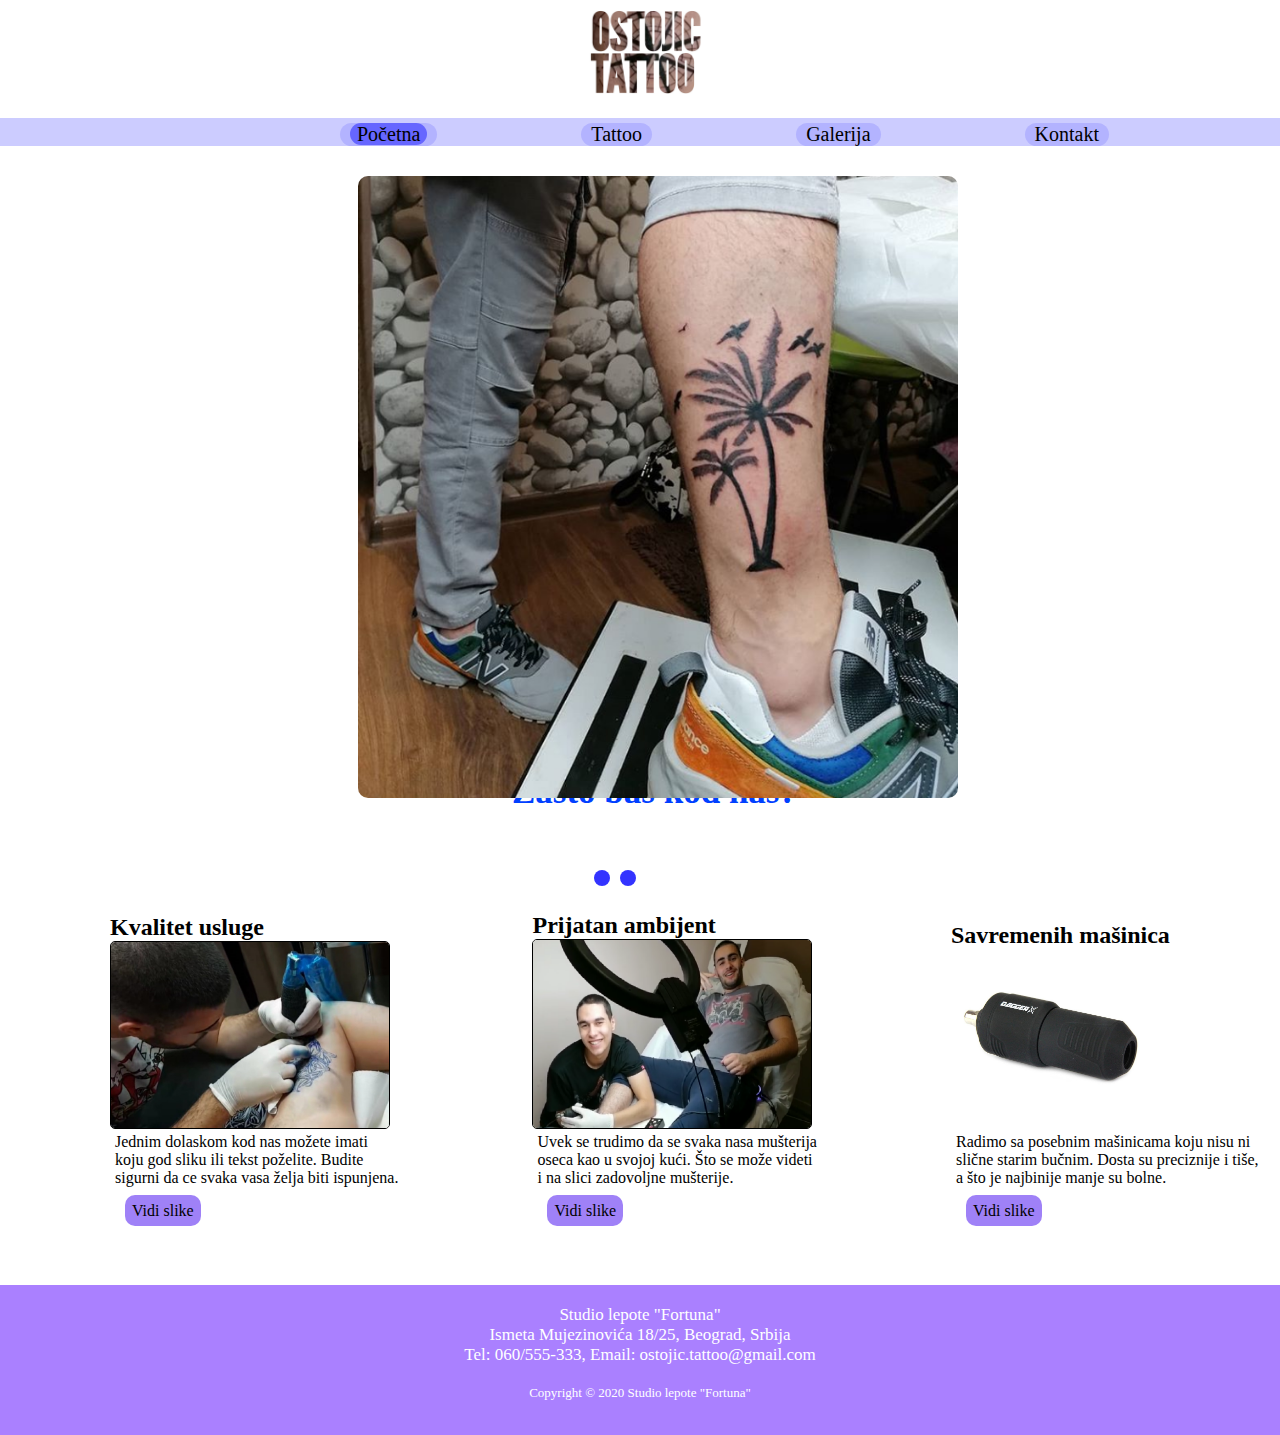
<file: index.html>
<!DOCTYPE html>
<html>

<head>
	<meta charset='utf-8'>
	<title>Naslovna strana</title>
	<link rel='stylesheet' href='stil.css'>
	<script src="https://code.jquery.com/jquery-3.1.1.js"></script>
	<link rel="shortcut icon" href="img/ikonica-masinice.png" />
</head>

<body>

<div class='glavni'>
	
	<header>
		<div class='logo'>
			<a href='kontakt.html'>
				<img src='img/logo.jpg' class='logo'>
			</a>
		</div>
		<ul>
			<li class='active'>
				<a href='index.html'>Početna</a>
			</li>
			
			<li>
				<a href='tattoo.html'>Tattoo</a>
			</li>
				
			<li>
				<a href='galerija.html'>Galerija</a>
			</li>
					
			<li>
				<a href='kontakt.html'>Kontakt</a>
			</li>
		</ul>
		
	</header>

	<div class='promo-slider'>
		<div class="slide" id="slide-1">
			<img src='img/1.png' class='slika' alt='picture1'>
		</div>
		<div class="slide" id="slide-2">
			<img src='img/2.png' class='slika' alt='picture2'>
		</div>
		<div class="slide" id="slide-3">
			<img src='img/3.png' class='slika' alt='picture3'>
		</div>
		
		<ul class="triggers">
			<li></li>
			<li></li>
			<li></li>
		</ul>
	
	</div>
	
	<div class='vesti'>
		<h1 class='pitanje'>Žašto baš kod nas?</h1></h1>
	
		<div class='vest1'>
			<h2>
				Kvalitet usluge
			</h2>
			<img src='img/ozren.jpg' class='vesti-slika1' alt='tetovaza'>
			<p>Jednim dolaskom kod nas možete imati</br> koju god sliku ili tekst poželite. Budite </br> sigurni da ce svaka vasa želja biti ispunjena. </p>
			<p>
				<a href='galerija.html'class='widget-button'>Vidi slike</a>
			</p>
		</div>
		
		<div class='vest2'>
			<h2>
				Prijatan ambijent
			</h2>
			<img src='img/ambijent.png' class='vesti-slika2' alt='zadovoljne musterije'>
			<p>Uvek se trudimo da se svaka nasa mušterija</br> oseca kao u svojoj kući. Što se može videti </br> i na slici zadovoljne mušterije.</p>
			<p>
				<a href='galerija.html'class='widget-button'>Vidi slike</a>
			</p>
		</div>
		
		<div class='vest3'>
			<h2>
				Savremenih mašinica
			</h2>
			<img src='img/masinica1.jpg' class='vesti-slika3' alt='masinica'>
			<p>Radimo sa posebnim mašinicama koju nisu ni </br>slične starim bučnim. Dosta su preciznije i tiše, </br> a što je najbinije manje su bolne.</p>
			<p>
				<a href='galerija.html'class='widget-button'>Vidi slike</a>
			</p>
		</div>
	
	</div>

	<footer class='footer'>
		<div class='tekst'>
		
			<p class="strong">Studio lepote "Fortuna"</p>
			<p>Ismeta Mujezinovića 18/25, Beograd, Srbija</p>
			<p>Tel: 060/555-333, Email: ostojic.tattoo@gmail.com</p>
			<br>
			<p class="small">Copyright © 2020 Studio lepote "Fortuna"</p>
		</div>
	</footer>
	

</div>



<script src="js/script.js"></script>

</body>



</html>
</file>
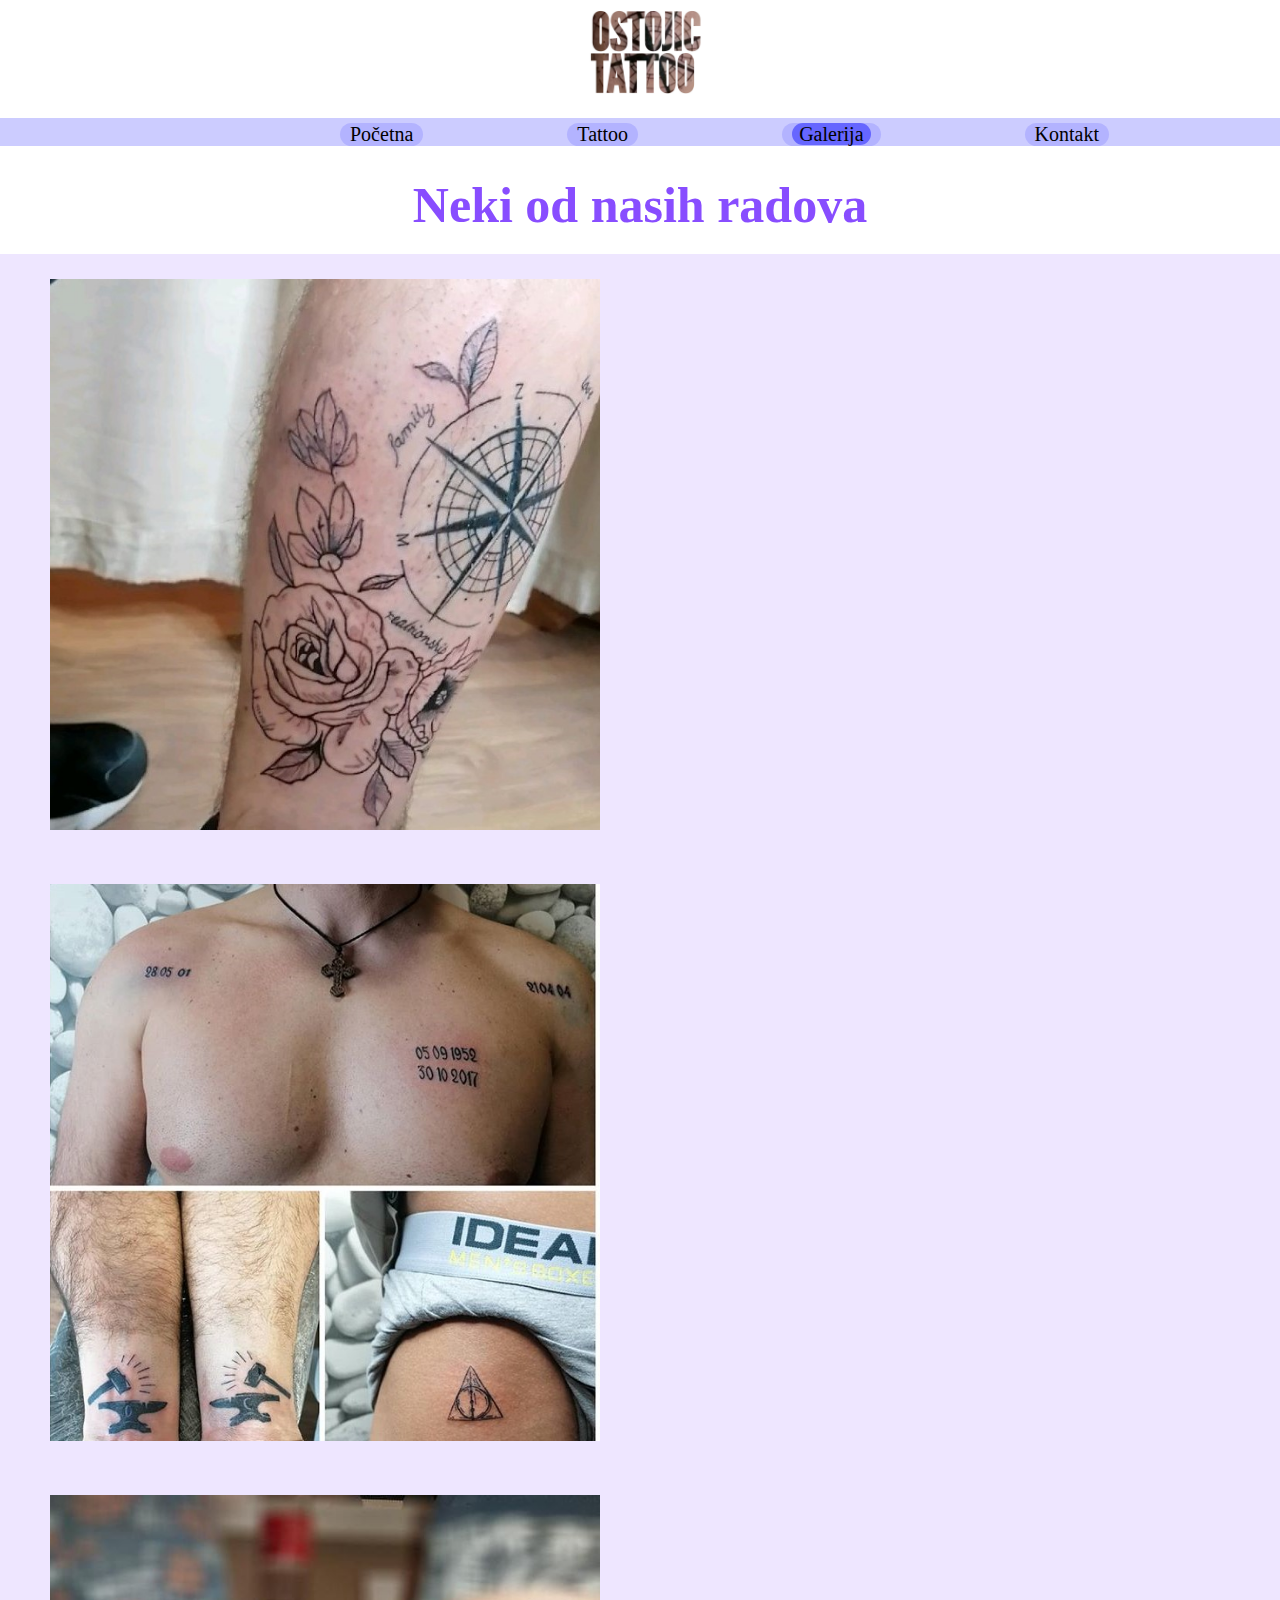
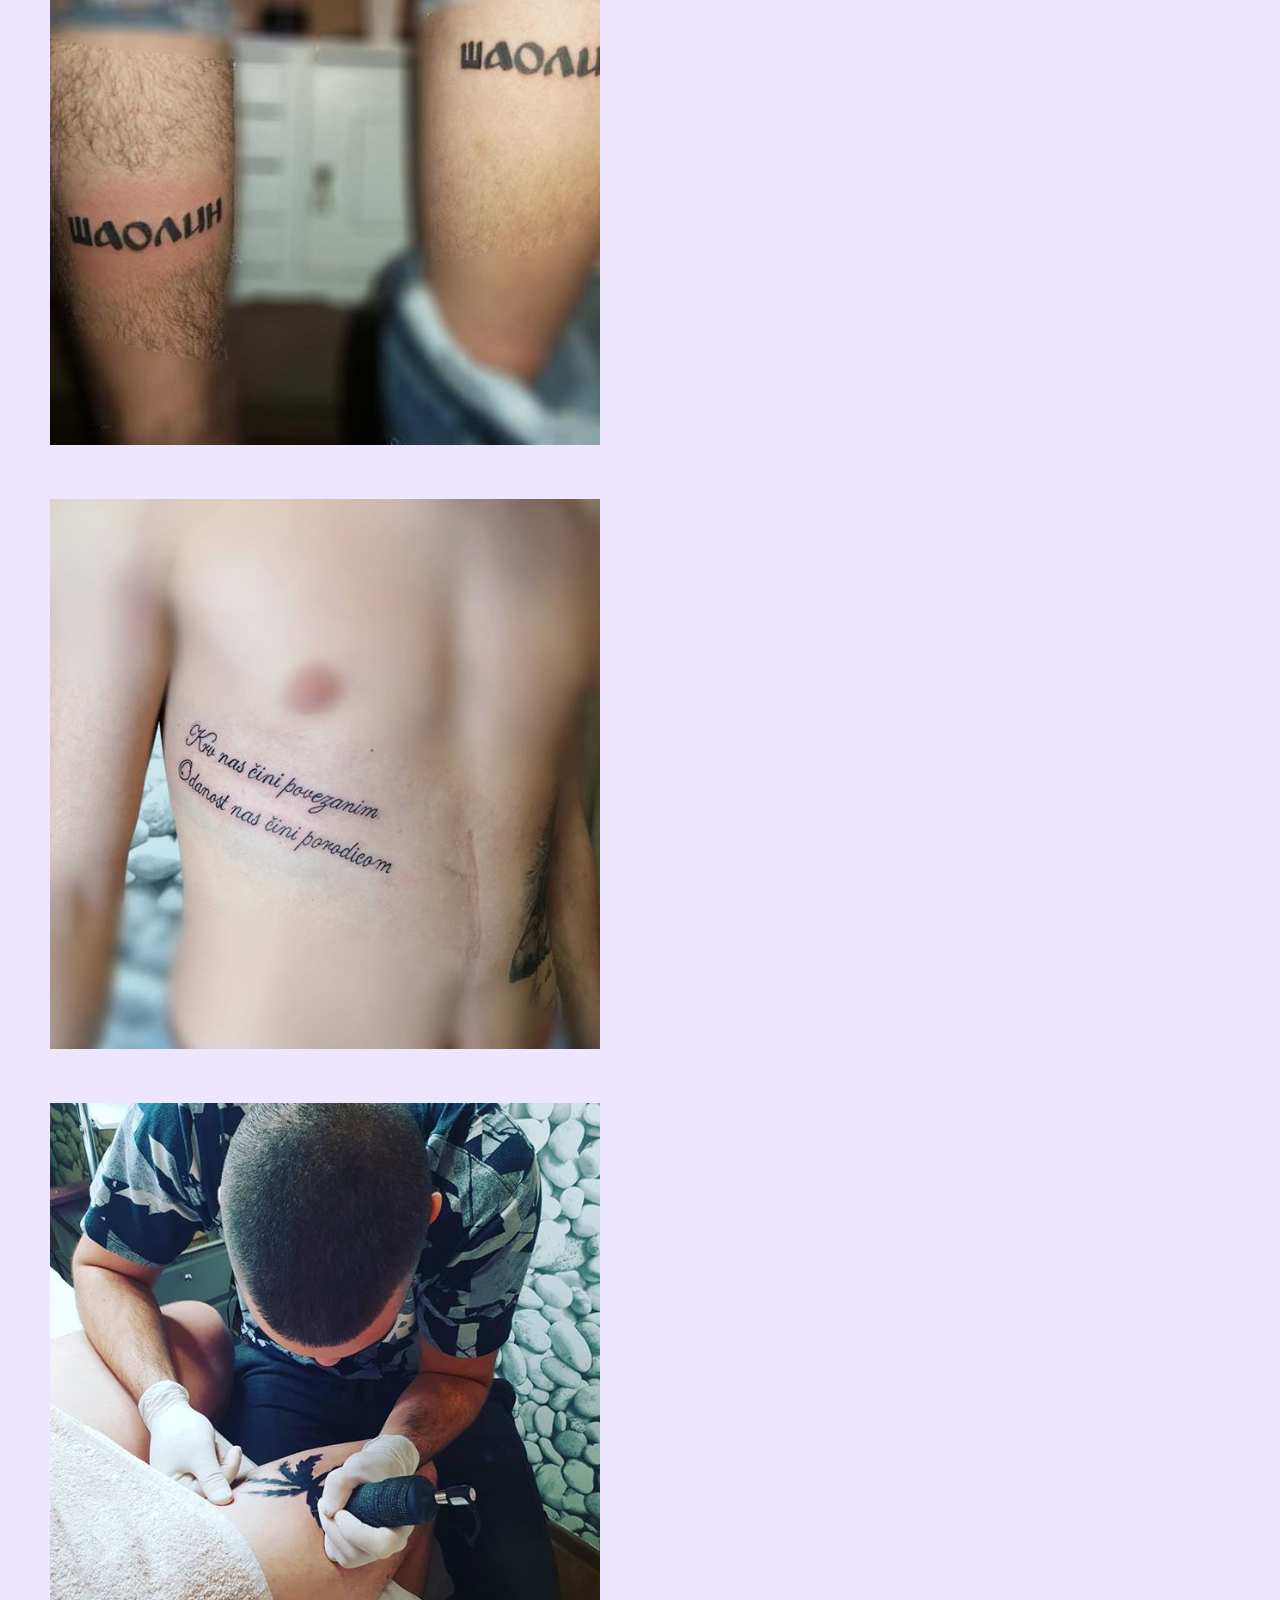
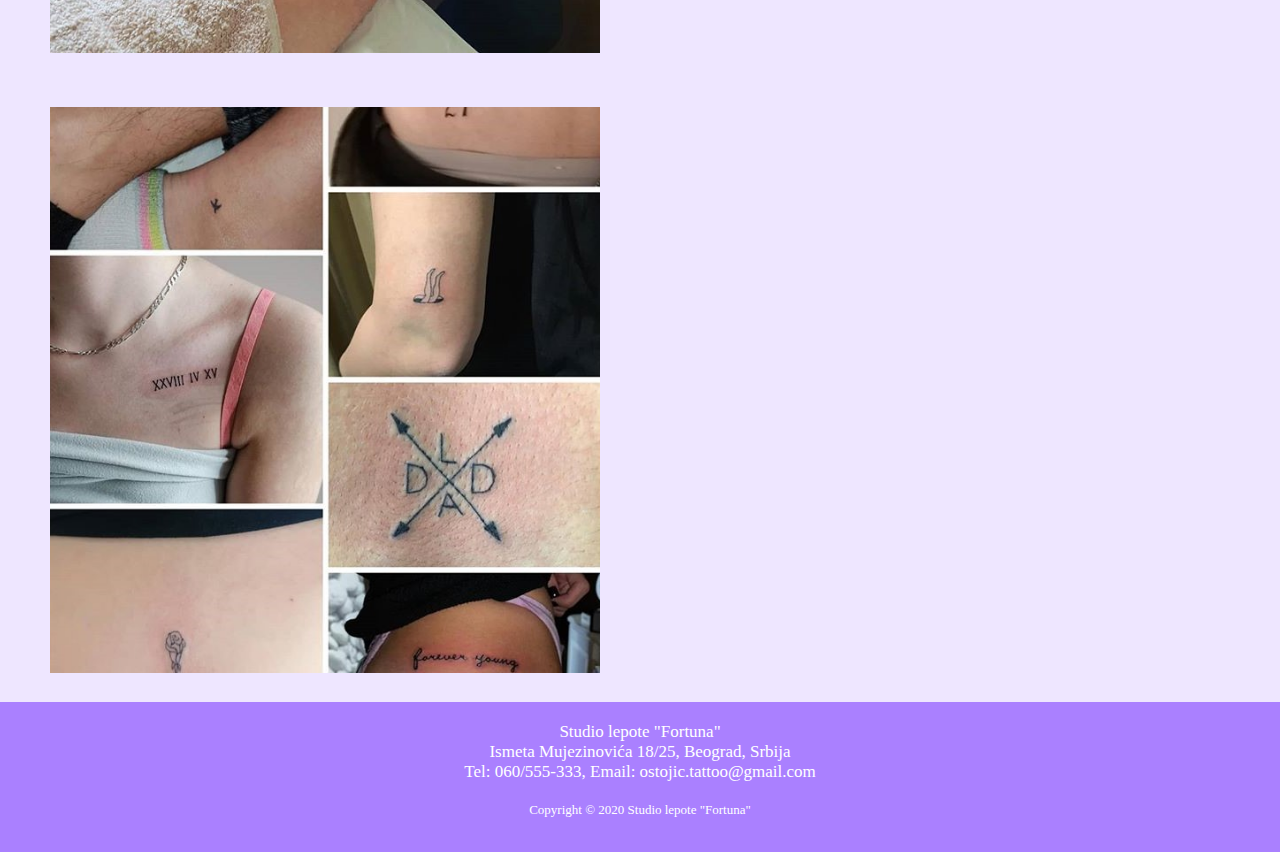
<file: galerija.html>
<!doctype html>
<html>

<head>
	<meta charset='utf-8'>
	<title>Naslovna strana</title>
	<link rel='stylesheet' href='stil.css'>
	<script src="https://code.jquery.com/jquery-3.1.1.js"></script>
	<link rel="shortcut icon" href="img/ikonica-masinice.png" />

</head>

<body>
	<div class='glavni'>
		<header>
			<div class='logo'>
				<a href='kontakt.html'>
					<img src='img/logo.jpg' class='logo'>
				</a>
			</div>
			<ul>
				<li>
					<a href='index.html'>Početna</a>
				</li>
			
				<li>
					<a href='tattoo.html'>Tattoo</a>
				</li>
				
				<li class='active'>
					<a href='galerija.html'>Galerija</a>
				</li>
					
				<li>
					<a href='kontakt.html'>Kontakt</a>
				</li>
			</ul>
		
		</header>
	
		<h1 class='naslov-galerija'>Neki od nasih radova</h1>
		<div class='galerija'>
			<img src='img/galerija1.jpg' class='slike-galerija' alt='kompas i ruze'>
			<img src='img/galerija2.jpg' class='slike-galerija' alt='3 tetovaze'>
			<img src='img/galerija3.jpg' class='slike-galerija' alt='tekst'>
			<img src='img/galerija4.jpg' class='slike-galerija' alt='tekst'>
			<img src='img/galerija5.jpg' class='slike-galerija' alt='tetoviranje'>
			<img src='img/galerija6.jpg' class='slike-galerija' alt='slicice'>
		</div>

		<footer class='footer'>
			<div class='tekst'>
				<p class="strong">Studio lepote "Fortuna"</p>
				<p>Ismeta Mujezinovića 18/25, Beograd, Srbija</p>
				<p>Tel: 060/555-333, Email: ostojic.tattoo@gmail.com</p>
				<br>
				<p class="small">Copyright © 2020 Studio lepote "Fortuna"</p>
			</div>
		</footer>


	</div>
	
</body>






</html>
</file>
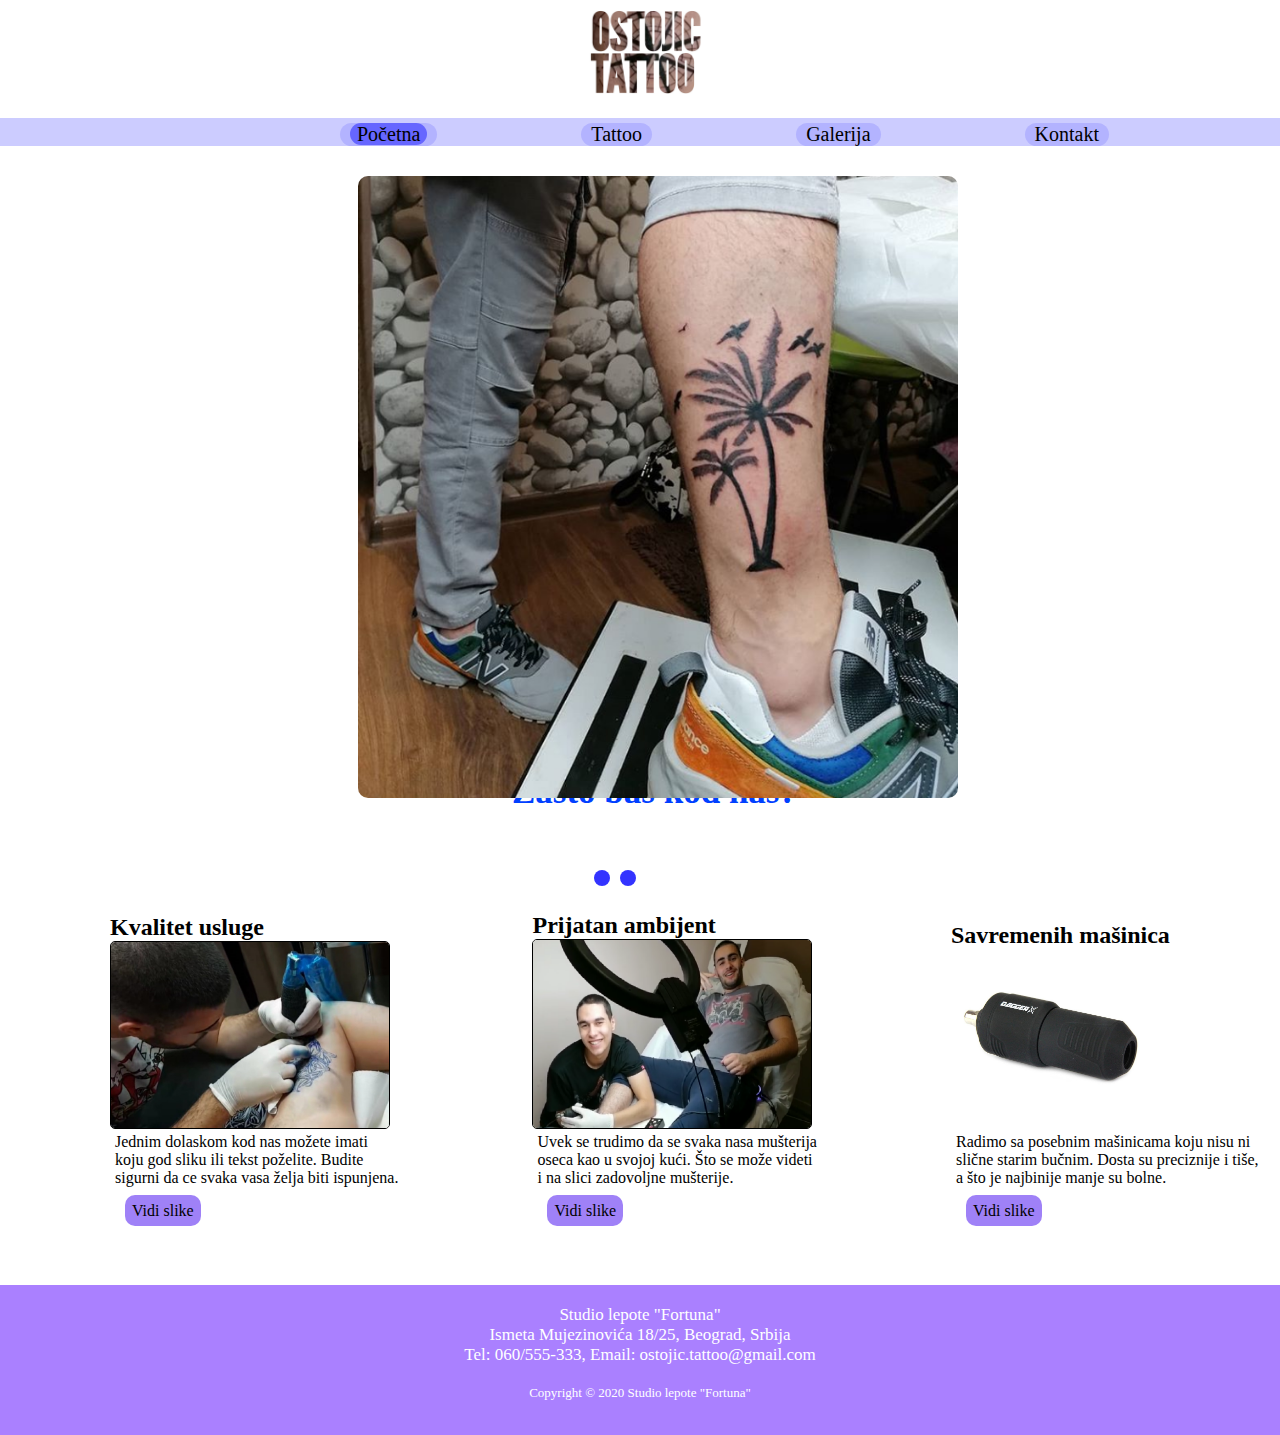
<file: index.html.html>
<!DOCTYPE html>
<html>

<head>
	<meta charset='utf-8'>
	<title>Naslovna strana</title>
	<link rel='stylesheet' href='stil.css'>
	<script src="https://code.jquery.com/jquery-3.1.1.js"></script>
	<link rel="shortcut icon" href="img/ikonica-masinice.png" />
</head>

<body>

<div class='glavni'>
	
	<header>
		<div class='logo'>
			<a href='kontakt.html'>
				<img src='img/logo.jpg' class='logo'>
			</a>
		</div>
		<ul>
			<li class='active'>
				<a href='glavna.html'>Početna</a>
			</li>
			
			<li>
				<a href='tattoo.html'>Tattoo</a>
			</li>
				
			<li>
				<a href='galerija.html'>Galerija</a>
			</li>
					
			<li>
				<a href='kontakt.html'>Kontakt</a>
			</li>
		</ul>
		
	</header>

	<div class='promo-slider'>
		<div class="slide" id="slide-1">
			<img src='img/1.png' class='slika' alt='picture1'>
		</div>
		<div class="slide" id="slide-2">
			<img src='img/2.png' class='slika' alt='picture2'>
		</div>
		<div class="slide" id="slide-3">
			<img src='img/3.png' class='slika' alt='picture3'>
		</div>
		
		<ul class="triggers">
			<li></li>
			<li></li>
			<li></li>
		</ul>
	
	</div>
	
	<div class='vesti'>
		<h1 class='pitanje'>Žašto baš kod nas?</h1></h1>
	
		<div class='vest1'>
			<h2>
				Kvalitet usluge
			</h2>
			<img src='img/ozren.jpg' class='vesti-slika1' alt='tetovaza'>
			<p>Jednim dolaskom kod nas možete imati</br> koju god sliku ili tekst poželite. Budite </br> sigurni da ce svaka vasa želja biti ispunjena. </p>
			<p>
				<a href='galerija.html'class='widget-button'>Vidi slike</a>
			</p>
		</div>
		
		<div class='vest2'>
			<h2>
				Prijatan ambijent
			</h2>
			<img src='img/ambijent.png' class='vesti-slika2' alt='zadovoljne musterije'>
			<p>Uvek se trudimo da se svaka nasa mušterija</br> oseca kao u svojoj kući. Što se može videti </br> i na slici zadovoljne mušterije.</p>
			<p>
				<a href='galerija.html'class='widget-button'>Vidi slike</a>
			</p>
		</div>
		
		<div class='vest3'>
			<h2>
				Savremenih mašinica
			</h2>
			<img src='img/masinica1.jpg' class='vesti-slika3' alt='masinica'>
			<p>Radimo sa posebnim mašinicama koju nisu ni </br>slične starim bučnim. Dosta su preciznije i tiše, </br> a što je najbinije manje su bolne.</p>
			<p>
				<a href='galerija.html'class='widget-button'>Vidi slike</a>
			</p>
		</div>
	
	</div>

	<footer class='footer'>
		<div class='tekst'>
		
			<p class="strong">Studio lepote "Fortuna"</p>
			<p>Ismeta Mujezinovića 18/25, Beograd, Srbija</p>
			<p>Tel: 060/555-333, Email: ostojic.tattoo@gmail.com</p>
			<br>
			<p class="small">Copyright © 2020 Studio lepote "Fortuna"</p>
		</div>
	</footer>
	

</div>



<script src="js/script.js"></script>

</body>



</html>
</file>
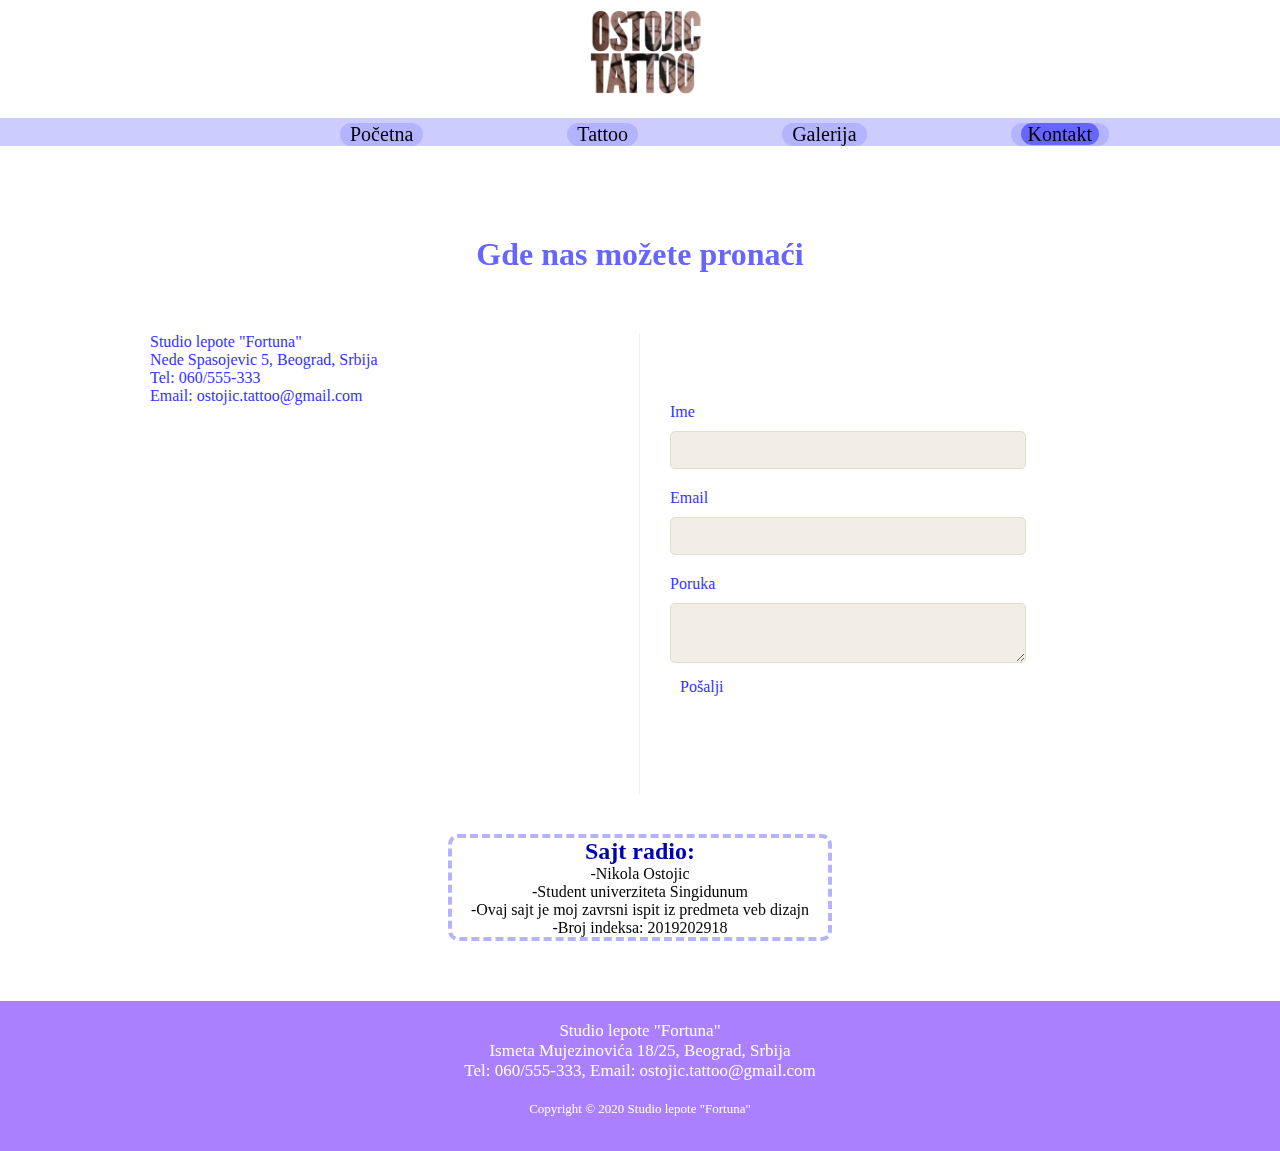
<file: kontakt.html>
<!doctype html>
<html>

<head>
	<meta charset='utf-8'>
	<title>Naslovna strana</title>
	<link rel='stylesheet' href='stil.css'>
	<script src="https://code.jquery.com/jquery-3.1.1.js"></script>
	<link rel="shortcut icon" href="img/ikonica-masinice.png" />

</head>

<body>
	<div class='glavni'>
		
			<header>
				<div class='logo'>
					<a href='kontakt.html'>
						<img src='img/logo.jpg' class='logo'>
					</a>
				</div>
				<ul>
					<li>
						<a href='index.html'>Početna</a>
					</li>
				
					<li>
						<a href='tattoo.html'>Tattoo</a>
					</li>
					
					<li>
						<a href='galerija.html'>Galerija</a>
					</li>
						
					<li class='active'>
						<a href='kontakt.html'>Kontakt</a>
					</li>
				</ul>
		
			</header>
			
			<h1 class="main-heading">Gde nas možete pronaći</h1>


			<div class="contact-wrapper">
				<div class="contact-info">
					<p class="strong">Studio lepote "Fortuna"</p>
					<p>Nede Spasojevic 5, Beograd, Srbija</p>
					<p>Tel: 060/555-333</p>
					<p>Email: ostojic.tattoo@gmail.com</p>
					<iframe class="contact-map" src="https://www.google.com/maps/embed?pb=!1m18!1m12!1m3!1d2830.3876142124677!2d20.368476351807015!3d44.813667478996024!2m3!1f0!2f0!3f0!3m2!1i1024!2i768!4f13.1!3m3!1m2!1s0x475a6f67a25a0249%3A0x4ab13b96ae98bfbc!2sNede+Spasojevi%C4%87+5%2C+Beograd!5e0!3m2!1sen!2srs!4v1485577103068" width="420" height="350" frameborder="0" style="border:0" allowfullscreen></iframe>
				</div>
				<div class="contact-form">
					<label>Ime</label>
						<input type="text" name="ime" id="ime"/>
					<label>Email</label>
						<input type="text" name="email" id="email"/>
					<label>Poruka</label>
						<textarea name="poruka" id="poruka"></textarea>
					<p><a href="#" class="newsletter-button" onClick="posalji();">Pošalji</a></p>
				</div>
			</div>
			
			<div class='o-meni'>
				<h2 class='poslednji-naslov'>Sajt radio:</h2>
						<p>
							<a class='bold' href='https://www.instagram.com/nikola_ostojic00/?hl=sr'>-Nikola Ostojic</a>
						</p>
						<p>
							<a href='https://singidunum.ac.rs/'>-Student univerziteta Singidunum</a>
						</p>
						<p>
							-Ovaj sajt je moj zavrsni ispit iz predmeta veb dizajn
						</p>
						<p>-Broj indeksa: 2019202918</p>
				
			</div>
			
			<footer class='footer'>
				<div class='tekst'>
					<p class="strong">Studio lepote "Fortuna"</p>
					<p>Ismeta Mujezinovića 18/25, Beograd, Srbija</p>
					<p>Tel: 060/555-333, Email: ostojic.tattoo@gmail.com</p>
					<br>
					<p class="small">Copyright © 2020 Studio lepote "Fortuna"</p>
				</div>
			</footer>
			
	</div>
	
<script type="text/javascript">

function posalji(){
		
		var greske = [];
		
		var reg_ime = /^[A-Z][a-z]{1,}\s[A-Z][a-z]{1,}$/;
		var imev = document.getElementById('ime').value;
		if (imev.match(reg_ime)){} 
		else {greske.push("Ime!");
			alert("Greška u imenu.");
		};
		
		var mail = document.getElementById('email').value;
		reg_mail = /^[a-zA-Z0-9.]+[@]+[a-zA-Z0-9]+(\.)[a-z]{2,4}$/;
		if (mail.match(reg_mail)){}
		else{
			greske.push("Email!");
			alert("Greška u emailu.");
		};
		
		var poruka = document.getElementById('poruka').value;
		if (poruka.trim() == '')
			{
				greske.push("Poruka!");
				alert("Greška u poruci.");
			};
		
		if (greske.length!=0){}
		else {
			var slanje = "mailto:vogskola@yahoo.com?subject=Poruka&body=Ime: "+imev+"%0D%0A"+"Email: "+mail+"%0D%0A"+'Poruka: '+ poruka;
			window.location.href = slanje;
			};
	};



</script>

</body>



</html>
</file>
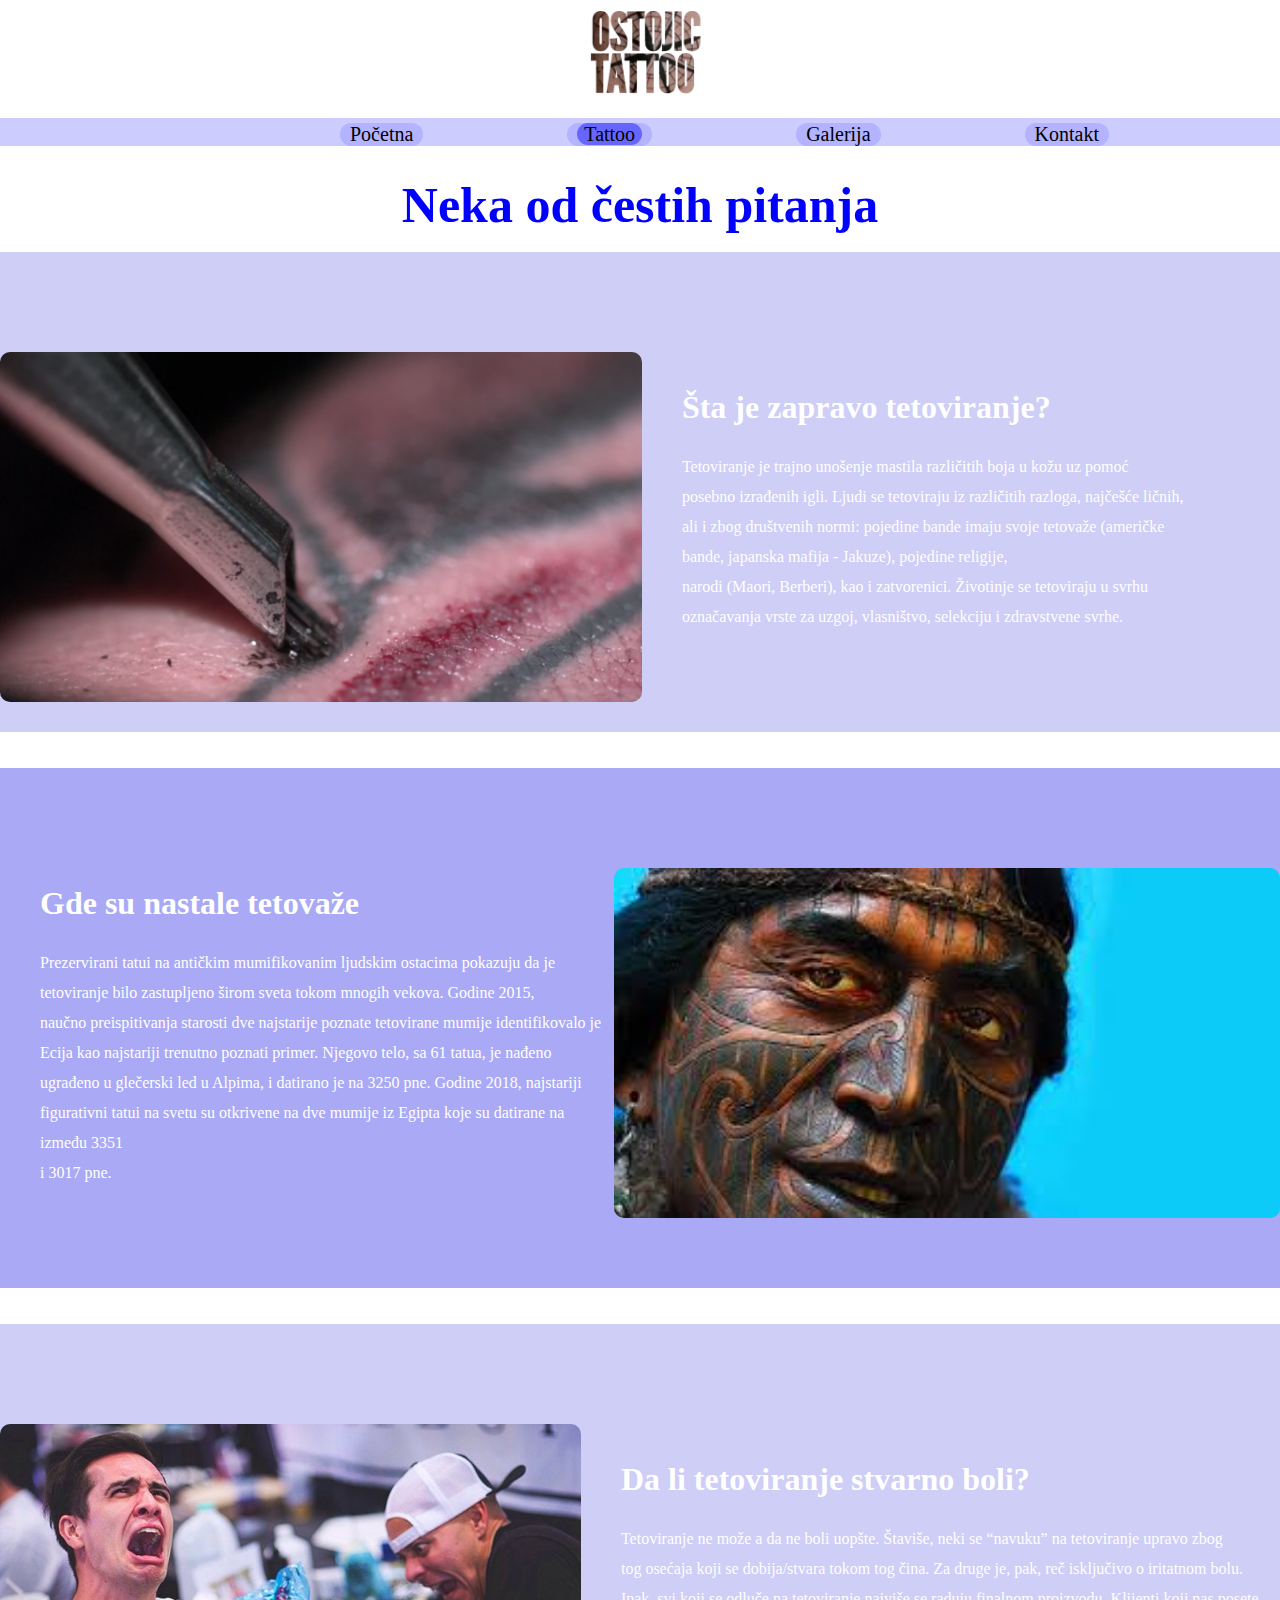
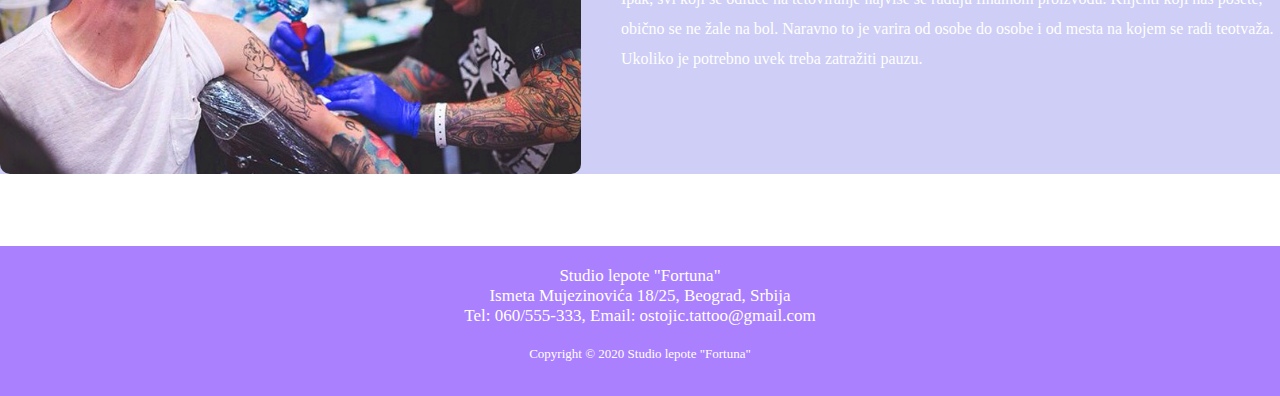
<file: tattoo.html>
<!doctype html>
<html>

<head>
	<meta charset='utf-8'>
	<title>Tattoo</title>
	<link rel='stylesheet' href='stil.css'>
	<script src="https://code.jquery.com/jquery-3.1.1.js"></script>
	<link rel="shortcut icon" href="img/ikonica-masinice.png" />

</head>

<body>

	<div class='glavni'>

		<header>
			<div class='logo'>
				<a href='kontakt.html'>
					<img src='img/logo.jpg' class='logo'>
				</a>
			</div>
			<ul>
				<li>
					<a href='index.html'>Početna</a>
				</li>
			
				<li class='active'>
					<a href='tattoo.html'>Tattoo</a>
				</li>
				
				<li>
					<a href='galerija.html'>Galerija</a>
				</li>
					
				<li>
					<a href='kontakt.html'>Kontakt</a>
				</li>
			</ul>
		
		</header>
		
		<h1 class='naslov'>Neka od čestih pitanja</h1></br>
		
		<div class='pitanje1'>
			<div class='tekst'>
				<h1 class='pitanje'>Šta je zapravo tetoviranje?</h1></br>
				<p>Tetoviranje je trajno unošenje mastila različitih boja u kožu uz pomoć</br> 
				posebno izrađenih igli. Ljudi se tetoviraju iz različitih razloga, najčešće ličnih,</br> 
				ali i zbog društvenih normi: pojedine bande imaju svoje tetovaže (američke </br> 
				bande, japanska mafija - Jakuze), pojedine religije, </br>
				narodi (Maori, Berberi), kao i zatvorenici. Životinje se tetoviraju u svrhu </br> 
				označavanja vrste za uzgoj, vlasništvo, selekciju i zdravstvene svrhe.
				</p>
			</div>
			<img src='img/tetoviranje.png' class='tetoviranje' alt='tetoviranje'>
			
		</div>
		</br></br>

		<div class='pitanje2'>
			<img src='img/najstarije-tetovaze.jpeg' class='tetoviranje' alt='poreklo tetovaze'>
			<div class='tekst'>
				<h1 class='pitanje'>Gde su nastale tetovaže</h1></br>
				<p class='tekst'>Prezervirani tatui na antičkim mumifikovanim ljudskim ostacima pokazuju da je</br>
				tetoviranje bilo zastupljeno širom sveta tokom mnogih vekova. Godine 2015,</br>
				naučno preispitivanja starosti dve najstarije poznate tetovirane mumije identifikovalo je </br>
				Ecija kao najstariji trenutno poznati primer. Njegovo telo, sa 61 tatua, je nađeno</br>
				ugrađeno u glečerski led u Alpima, i datirano je na 3250 pne. Godine 2018, najstariji</br>
				figurativni tatui na svetu su otkrivene na dve mumije iz Egipta koje su datirane na između 3351</br>
				i 3017 pne.
				</p>
			</div>
		
		</div>
		</br></br>
		
		<div class='pitanje3'>
			<div class='tekst'>
				<h1 class='pitanje'>Da li tetoviranje stvarno boli?</h1></br>
				<p class='tekst'>Tetoviranje ne može a da ne boli uopšte. Štaviše, neki se “navuku” na tetoviranje upravo zbog</br>
				tog osećaja koji se dobija/stvara tokom tog čina. Za druge je, pak, reč isključivo o iritatnom bolu.</br>
				Ipak, svi koji se odluče na tetoviranje najviše se raduju finalnom proizvodu. Klijenti koji nas posete,</br>
				 obično se ne žale na bol. Naravno to je varira od osobe do osobe i od mesta na kojem se radi teotvaža.</br>
				Ukoliko je potrebno uvek treba zatražiti pauzu.
				</p>
			</div>
			<img src='img/bol.png' class='tetoviranje' alt='bol'>
		
		</div>
		</br></br></br></br>
		
		<footer class='footer'>
			<div class='tekst'>
				<p class="strong">Studio lepote "Fortuna"</p>
				<p>Ismeta Mujezinovića 18/25, Beograd, Srbija</p>
				<p>Tel: 060/555-333, Email: ostojic.tattoo@gmail.com</p>
				<br>
				<p class="small">Copyright © 2020 Studio lepote "Fortuna"</p>
			</div>
		</footer>
		
	</div>

</body>

</html>
</file>
<file: stil.css>
* {
	box-sizing: border-box;
	padding: 0;
	margin: 0;
}

body {
	font-family: times new roman;
}

.logo{
	max-width:150px;	
}

.glavni>header{
	padding-bottom:30px;
}

.glavni>header>ul{
	background-color:#ccccff;
	padding-left:200px;
	height:5%;

}

.glavni>header>ul>li{
	display:inline-block;
	background-color:#b3b3ff;
	border-radius: 15px;
	margin-left:140px;
	font-size:20px;
	margin-top:5px;
}

a{
	text-decoration:none;
	margin:10px;
	color:black;
}

.glavni>header>.logo{
	padding-left:44%;
	padding-bottom:20px;
	padding-top:10px;
}

.glavni>.promo-slider{
	padding-left:28%;
	
}

.slika{
	max-width:600px;
	border-radius:10px;
}

.triggers {
	position: absolute;
	bottom: 10px;
	left: 50%;
	width: 150px;
	margin-left: -75px;
}

.triggers li {
	display: inline-block;
	width: 16px;
	height: 16px;
	border-radius: 8px;
	margin: 0 3px;
	background-color: #3333ff;
	cursor: pointer;
}

.triggers li:hover {
	background-color: ##6666ff;
}

.triggers li.active {
	background-color: #fff;
}

.slide {
	position: absolute;
	max-width:70%;
}

.pitanje{
	margin-top:20px;
}

.vesti{
	padding-top:45%;
	display:block;
	padding-bottom:50px;
}

.vesti>.pitanje{
	padding-left:40%;
	padding-bottom:100px;
	font-size: 35px;
	color:#0040FF
}

.vesti>.vest1{
	display:inline-block;
	padding-left:110px;
}

.vesti>.vest2{
	display:inline-block;
	padding-left:130px;
}
.vesti>.vest3{
	display:inline-block;
	padding-left:130px;
}

.vesti-slika1{
	width:280px;
	border-radius:5px;
	border: 1px solid black;
}

.vesti-slika2{
	max-width:280px;
	border-radius:5px;
	border: 1px solid black;
}

.vesti-slika3{
	max-width:190px;
	border-radius:5px;
	padding-left:10px;
}

.vesti-slika3:hover{
	visibility:inherit;
	
}

.glavni>header>ul>li.active>a{
	background-color:#6666ff;
	margin-top:5px;
	border-radius: 15px;
	font-size:20px;
	padding-left:7px;
	padding-right:7px;
}

.glavni>header>ul>li>a:hover{
	background-color:#6666ff;
	
}

.vesti>.vest1>p{
	padding-left:5px;
	padding-bottom:15px;
}

.vesti>.vest2>p{
	padding-left:5px;
	padding-bottom:15px;
}

.vesti>.vest3>p{
	padding-left:5px;
	padding-bottom:15px;
}

.vesti>.vest1>p>a{
	background-color:#9F81F7;
	padding:7px;
	border-radius:10px;
}

.vesti>.vest2>p>a{
	background-color:#9F81F7;
	padding:7px;
	border-radius:10px;
}

.vesti>.vest3>p>a{
	background-color:#9F81F7;
	padding:7px;
	border-radius:10px;
}

.vesti>.vest1 p > .widget-button:hover,
.newsletter-button:hover {
	background-color: #9d0761;
}

.vesti>.vest2 p > .widget-button:hover,
.newsletter-button:hover {
	background-color: #9d0761;
}

.vesti>.vest3 p > .widget-button:hover,
.newsletter-button:hover {
	background-color: #9d0761;
}

.footer{
	background-color:#aa80ff;
	height:150px;
}

.footer>.tekst{
	text-align:center;
	padding-top:20px;
	color:white;
	font-size:17px;
}

.footer>.tekst p.small{
	font-size:13px;
}





.naslov{
	font-size:50px;
	text-align:center;
	color: blue;
}

.pitanje1>.tekst{
	padding-left:40px;
	display:inline-block;
	padding-top:20px;
	
}

.pitanje2>.tekst{
	padding-left:40px;
}

.pitanje1>.tetoviranje{
	float:left;
}

.pitanje2>.tetoviranje{
	float:right;
}

.pitanje1{
	float:center;
	padding-bottom:100px;
	background-color:#CECEF6;
	color:white;
	line-height:30px;
	padding-bottom:100px;
	padding-top:100px;
}

.pitanje2{
	background-color:#A9A9F5;
	color:white;
	padding-bottom:100px;
	float:center;
	line-height:30px;
	padding-top:100px;
}

.pitanje3{
	color:white;
	background-color:#CECEF6;
	float:center;
	line-height:30px;
	padding-bottom:100px;
	padding-top:100px;
}

.pitanje3>.tekst{
	padding-left:40px;
	display:inline-block;
	padding-top:20px;
}

.pitanje3>.tetoviranje{
	float:left;
}

.tetoviranje{
	height:350px;
	display:inline-block;
	border-radius:10px;
}

.slike-galerija{
	width:650px;
	padding-top:25px;
	padding-bottom:25px;
	padding-left:50px;
	padding-right:50px;
}

.slike-galerija:hover{
	background-color:#ddccff;
}

.galerija{
	background-color:#eee6ff;
}

.glavni>.naslov-galerija{
	color:#884dff;
	font-size:50px;
	text-align:center;
	padding-bottom:20px;
}







.newsletter {
	text-align: center;
}

label {
	color: #3333ff;
	display: block;
	margin-bottom: 10px;
	margin-top: 20px;
}

input,
textarea {
    display: block;
    padding: 6px 10px;
    margin-bottom: 15px;
    width: 356px;
    font-size: 21px;
    color: #3333ff;
    outline: none;
    border: 1px solid #e2decb;
    background-color: #f0eee6;
    border-radius: 	5px;
}

.newsletter input {
    margin-top: 0;
    margin-left: auto;
    margin-right: auto;
}

.newsletter-button{
	color:#3333ff;
}

.newsletter-button:hover{
	color:white;
}

input:hover {
	border-color: #e72398;
	background-color: #f0eee6;
}

input:focus {
	border-color: #b21171;
	background-color: #f0eee6;
}



.main-heading {
	text-align: center;
	color: #6666ff;
	font-size: 32px;
	margin-top: 60px;
}

.main-heading + p {
	margin: 10px auto 45px auto;
	color: #d1caa8;
	font-size: 21px;
	text-align: center;
	width: 700px;
}


.feature {
	overflow: hidden;
	margin-bottom: 30px;
	padding: 30px;
}

.feature:nth-child(even) {
  text-align: left;
  background-color: #f0eee6;
}

.feature:nth-child(odd) {
  text-align: right;
  background-color: #b21171;
}

.feature.pale {
	background-color: #f0eee6;
}

.feature:nth-child(odd) h2,
.feature:nth-child(odd) p {
	color: #f0eee6;
}

.feature.pale h2,
.feature.pale p {
	color: #b21171;
}

.feature h2,
.feature p {
	color: #b21171;
}

.feature h2 {
	margin-top: 30px;
}

.feature:nth-child(even) img {
	float: left;
	margin-right: 30px;
}

.feature:nth-child(odd) img {
	float: right;
	margin-left: 30px;
}


.contact-wrapper {
	overflow: hidden;
}

.contact-info,
.contact-form {
	width: 50%;
	float: left;
	margin-top: 60px;
	overflow: hidden;
	padding: 0 30px;
}

.contact-info {
	padding-bottom:20px;
	color: #3333ff;
	border-right: 1px solid #f0eee6;
	padding-left:150px;
}

.contact-map {
	margin-top: 15px;
}

.contact-form{
	padding-top:50px;
}

.o-meni{
	border: dashed 4px  #b3b3ff;
	border-radius:10px;
	text-align:center;
	width:30%;
	margin-top:40px;
	margin-left:35%;
	margin-bottom:60px;
}

.poslednji-naslov{
	color:#0000b3;
}

.o-meni>ul{
	
}
</file>
